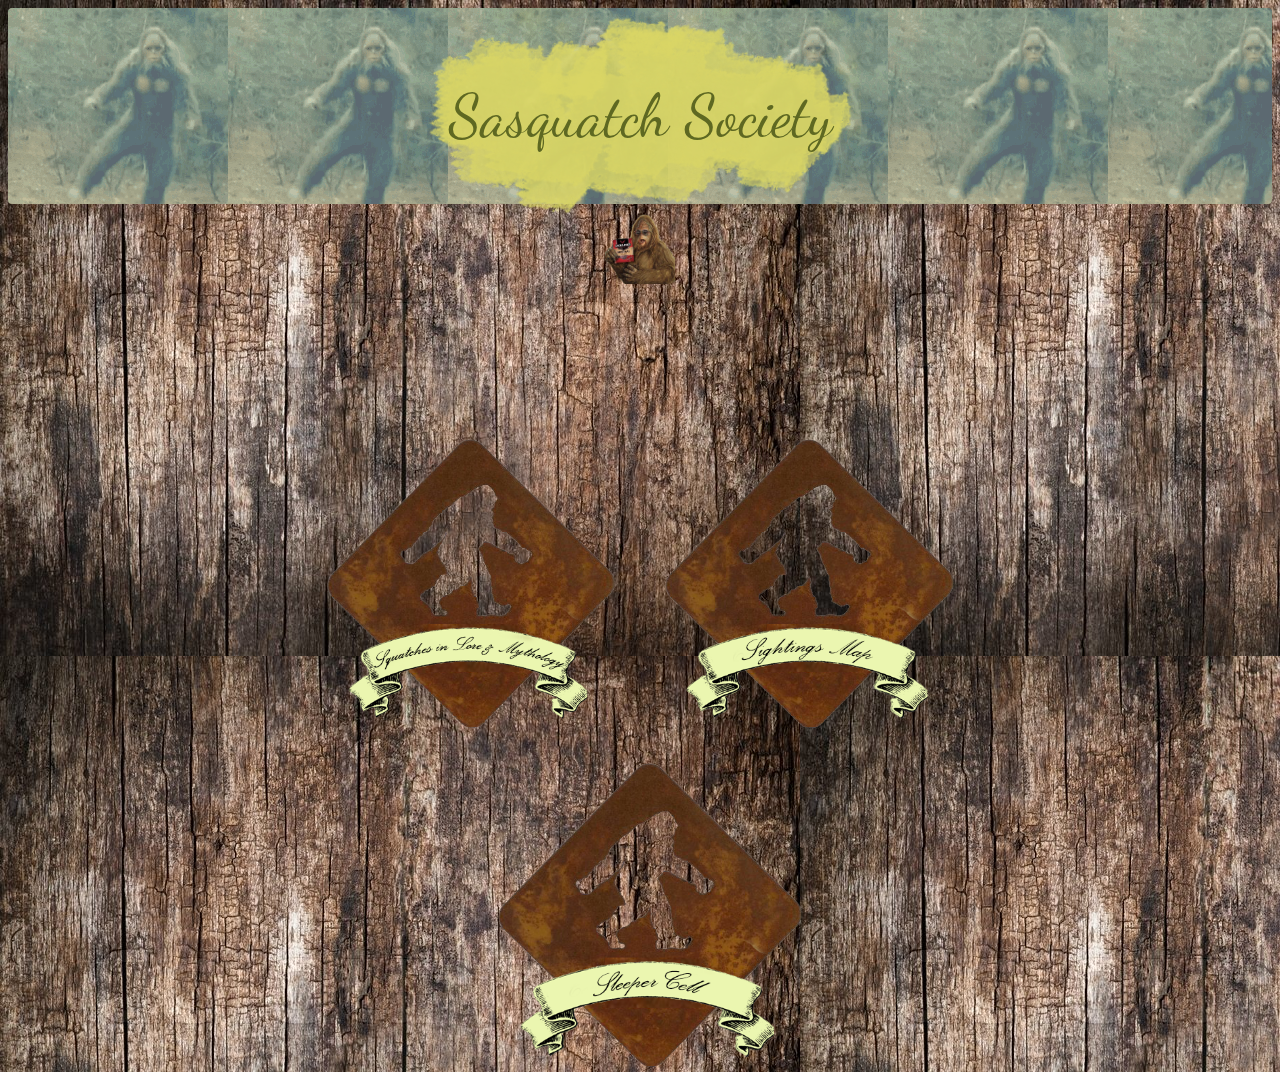
<file: index.html>
<!DOCTYPE html>
    <html>
        <head>
            <link href="stylesheet.css" type "text/css" rel="stylesheet">
        </head>
        <body>
			<div class="grid spicy">
				<div class="box a background">
					<center>
							<div class="container">
								<img src="images/yellowhomemade.png" height="35%" width="35%">
								<div class="centered">
									<div class="headyboi">Sasquatch Society</div>
								</div>
							</div>
					</center>
				</div>
				<div class="box drop">
					<center>
						<div class="dropdown">
							<img src="images/dropdownicon.png" width="20%" height="20%">
							<div class="dropdown-content">
								<center>
									<a href="lore.html">Squatches in Lore</a>
									<a href="map.html">Sightings Map</a>
									<a href="sleepercell.html">Sleeper Cell</a>
								</center>
							</div>
						</div>
					</center>
				</div>
				<div class="box b">
					<center>
						<div class="grow">
							<a href="lore.html"><img src="images/sasquatchbutton.png" height="100%" width="100%"></a>
						</div>
					</center>
				</div>
				<div class="box c">
					<center>
						<div class="grow">
							<a href="map.html"><img src="images/sasquatchbutton3.png" height="100%" width="100%"></a>
						</div>
					</center>
				</div>
				<div class="box eh">
					<center>
						<div class="grow">
							<a href="sleepercell.html"><img src="images/sasquatchbutton4.png" height="50%" width="50%"></a>
						</div>
					</center>
				</div>
			</div>
        </body>
</file>
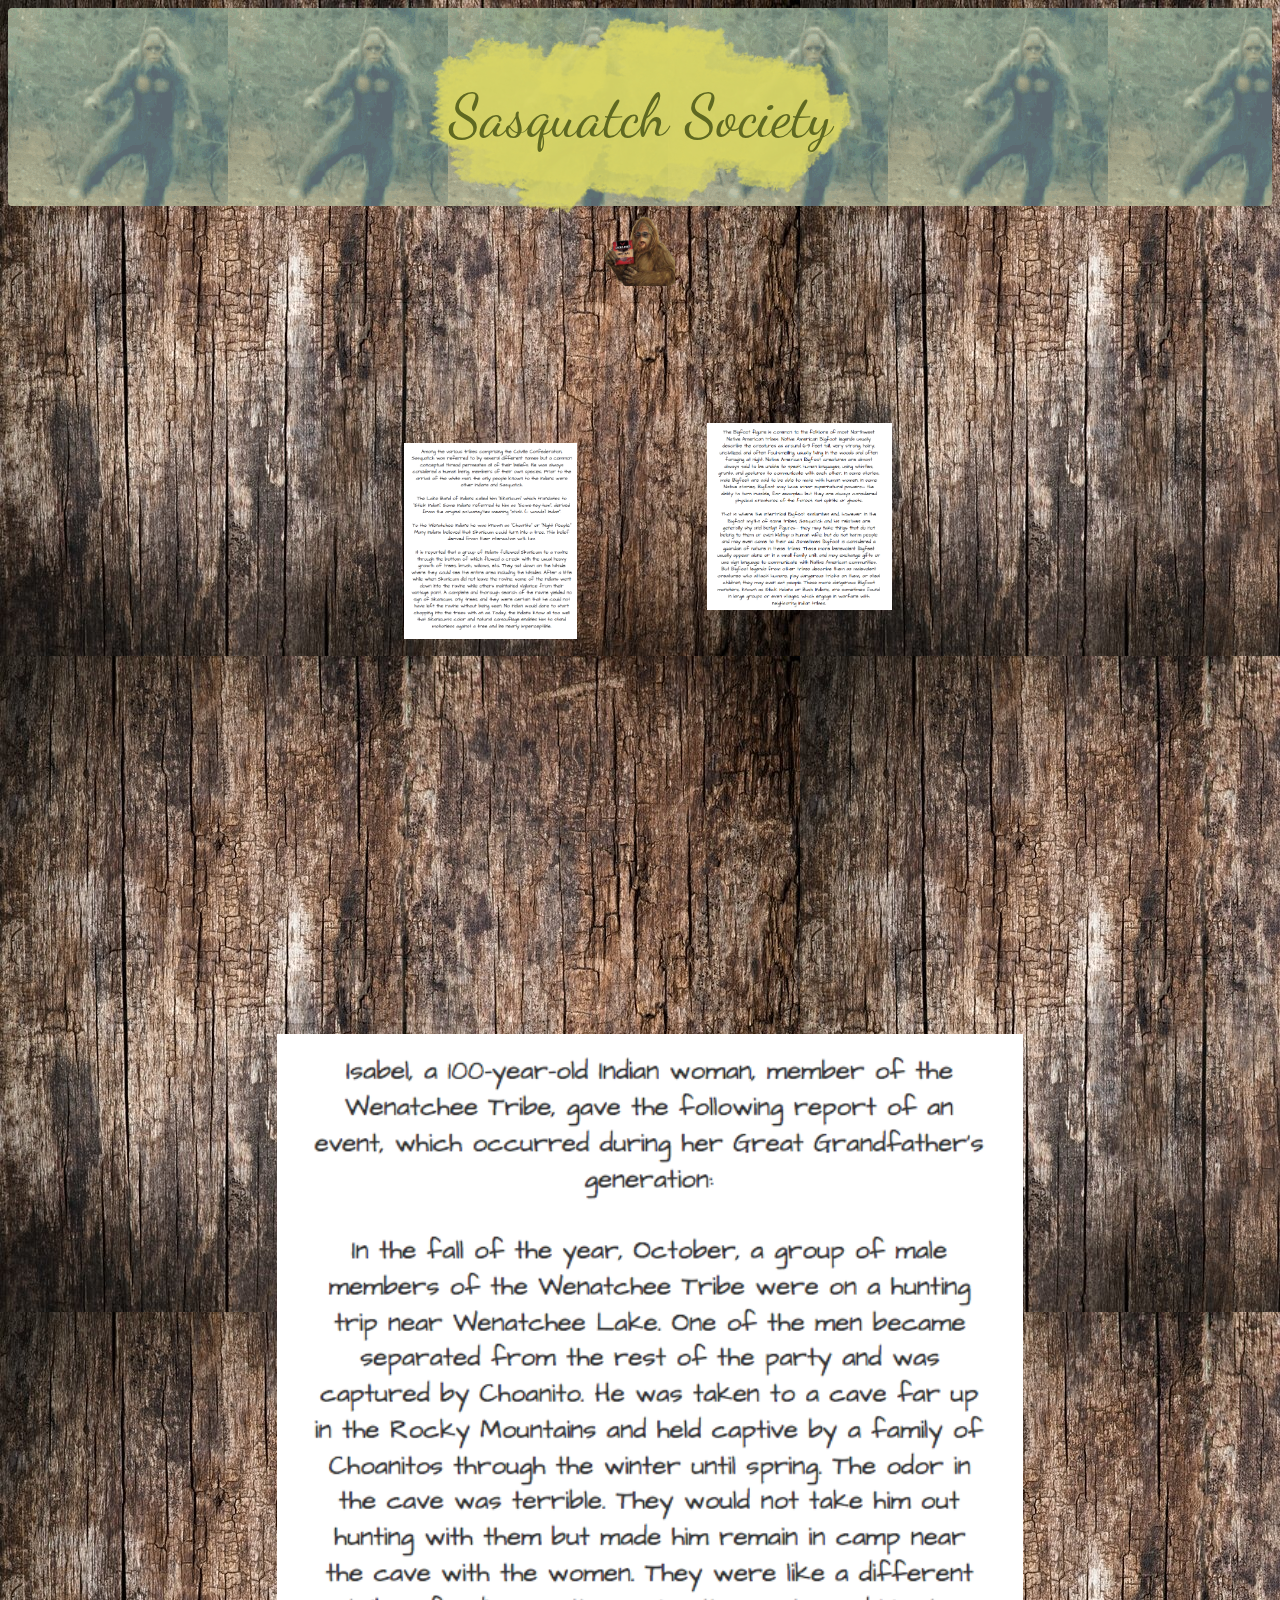
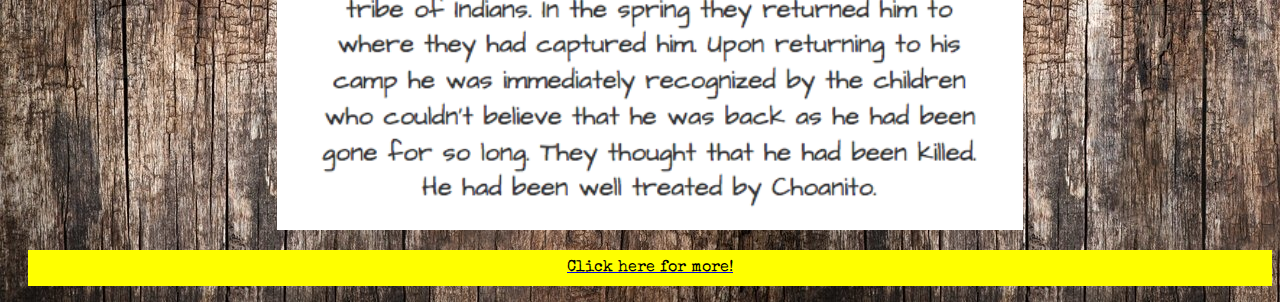
<file: lore.html>
<!DOCTYPE html>
    <html>
        <head>
            <link href="stylesheet.css" type "text/css" rel="stylesheet">
        </head>
		<body>
			<div class="gridsc">
				<div class="box a background">
					<center>
							<div class="container">
								<img src="images/yellowhomemade.png" height="35%" width="35%">
								<div class="centered">
									<div class="headyboi">Sasquatch Society</div>
								</div>
							</div>
					</center>
				</div>
				<div class="box drop">
					<center>
						<div class="dropdown">
							<img src="images/dropdownicon.png" width="20%" height="20%">
							<div class="dropdown-content">
								<center>
									<a href="index.html">Home</a>
									<a href="map.html">Sightings Map</a>
									<a href="sleepercell.html">Sleeper Cell</a>
								</center>
							</div>
						</div>
					</center>
				</div>
			<div class="box sc1">
				<center>
					<img src="images/story1.png" height="60%" width="60%">
				</center>
			</div>
			<br>
			<div="box sc2">
				<center>
					<img src="images/story2.png" height="60%" width="60%">
				</center>
			</div>
			<br>
			<div class="box sc3">
				<center>
					<img src="images/story3.png" height="60%" width="60%">
					<a href="http://www.native-languages.org/legends-bigfoot.htm">
						<p class="sctxt txt">
							Click here for more!
						</p>
					</a>
				</center>
			</div>
		</body>
	</html>
</file>
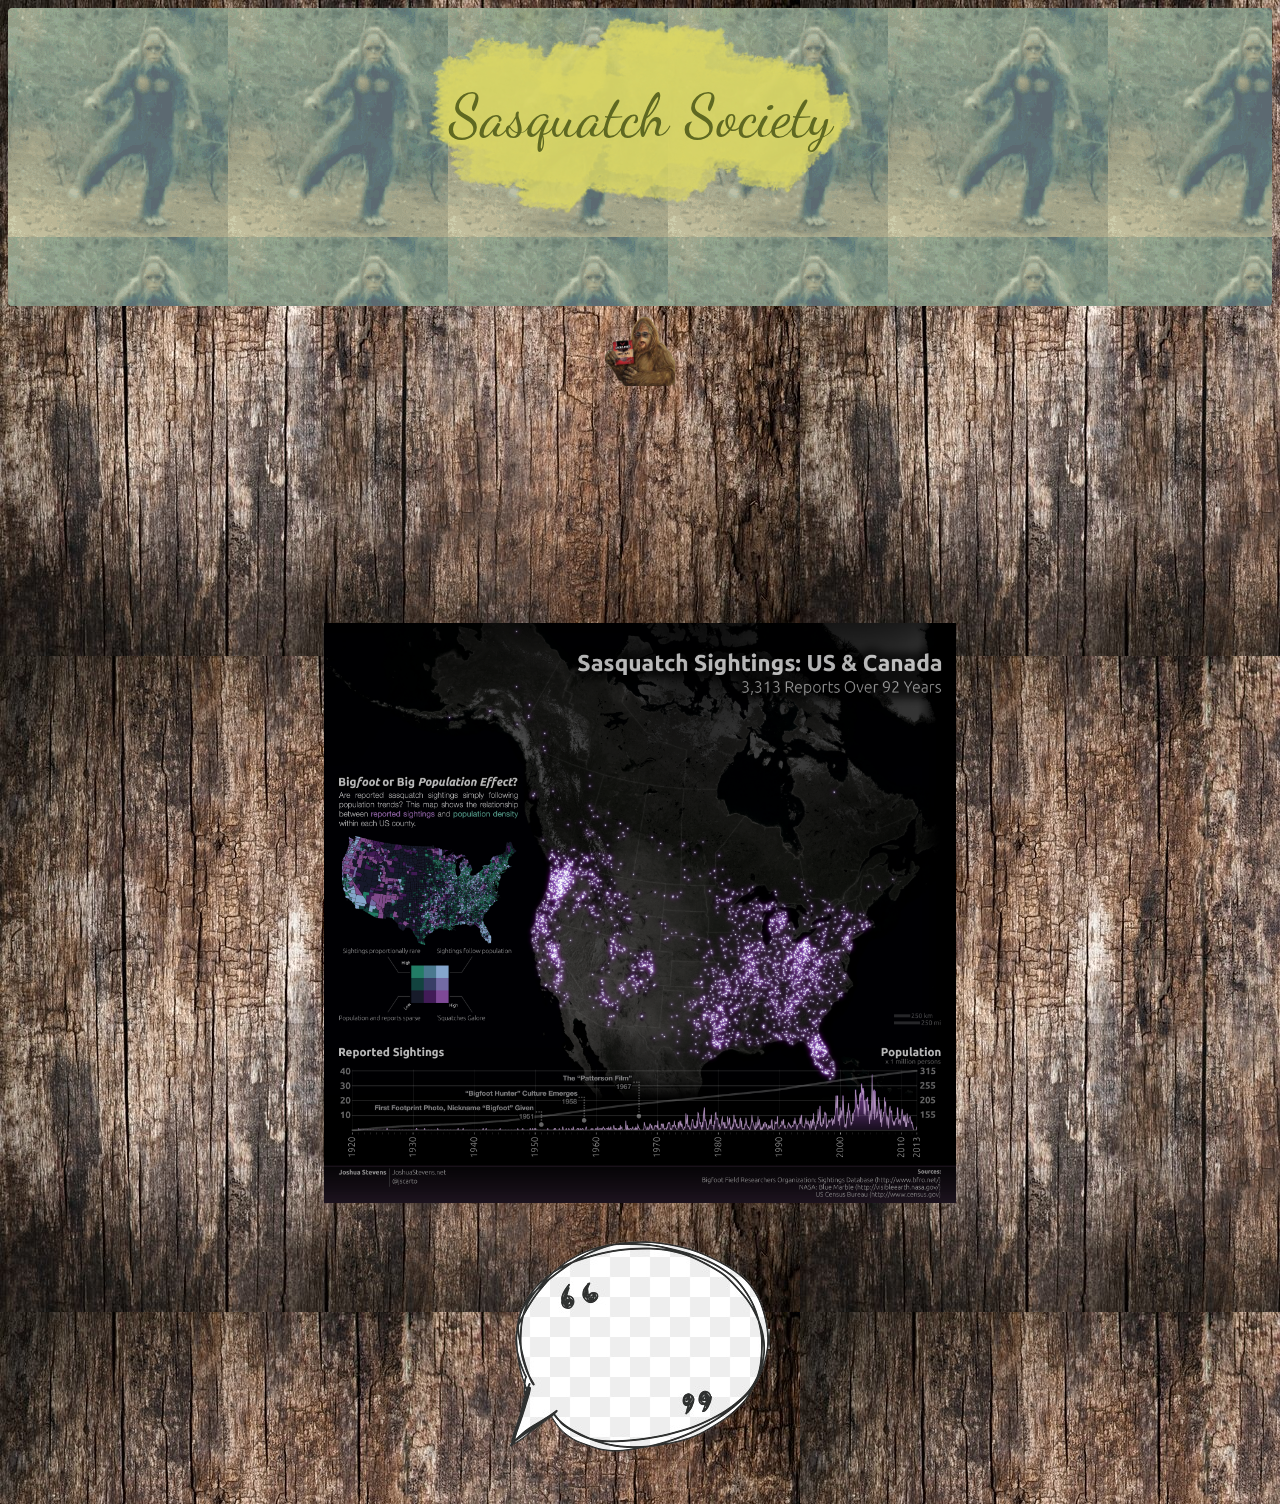
<file: map.html>
<!DOCTYPE html>
    <html>
        <head>
            <link href="stylesheet.css" type "text/css" rel="stylesheet">
        </head>
        <body>
			<div class="grid spicy">
				<div class="box a background">
					<center>
							<div class="container">
								<img src="images/yellowhomemade.png" height="35%" width="35%">
								<div class="centered">
									<div class="headyboi">Sasquatch Society</div>
								</div>
							</div>
					</center>
				</div>
				<div class="box drop">
					<center>
						<div class="dropdown">
							<img src="images/dropdownicon.png" width="20%" height="20%">
							<div class="dropdown-content">
								<center>
									<a href="index.html">Home</a>
									<a href="lore.html">Squatches in Lore</a>
									<a href="sleepercell.html">Sleeper Cell</a>
								</center>
							</div>
						</div>
					</center>
				</div>
				<div class="box f">
					<center>
						<img src="images/map.png" width="50%" height="50%">
					</center>
				</div>
				<div class="box g">
					<center>
						<div class="dropdown">
							<img src="images/textbub.png">
							<div class="dropdown-content">
								<center>
									<p class="bubtxt">
										Looking at this map, you can see that the second largest concentration of sasquatch sightings has occured along the western coast. Guess who lives along the western coast?<i> My brother!</i> This only strenghtens my claim that he is a sleeper cell. 
									</p>
								</center>
							</div>	
						</div>
					</center>
				</div>
		</body>
	</html>
</file>
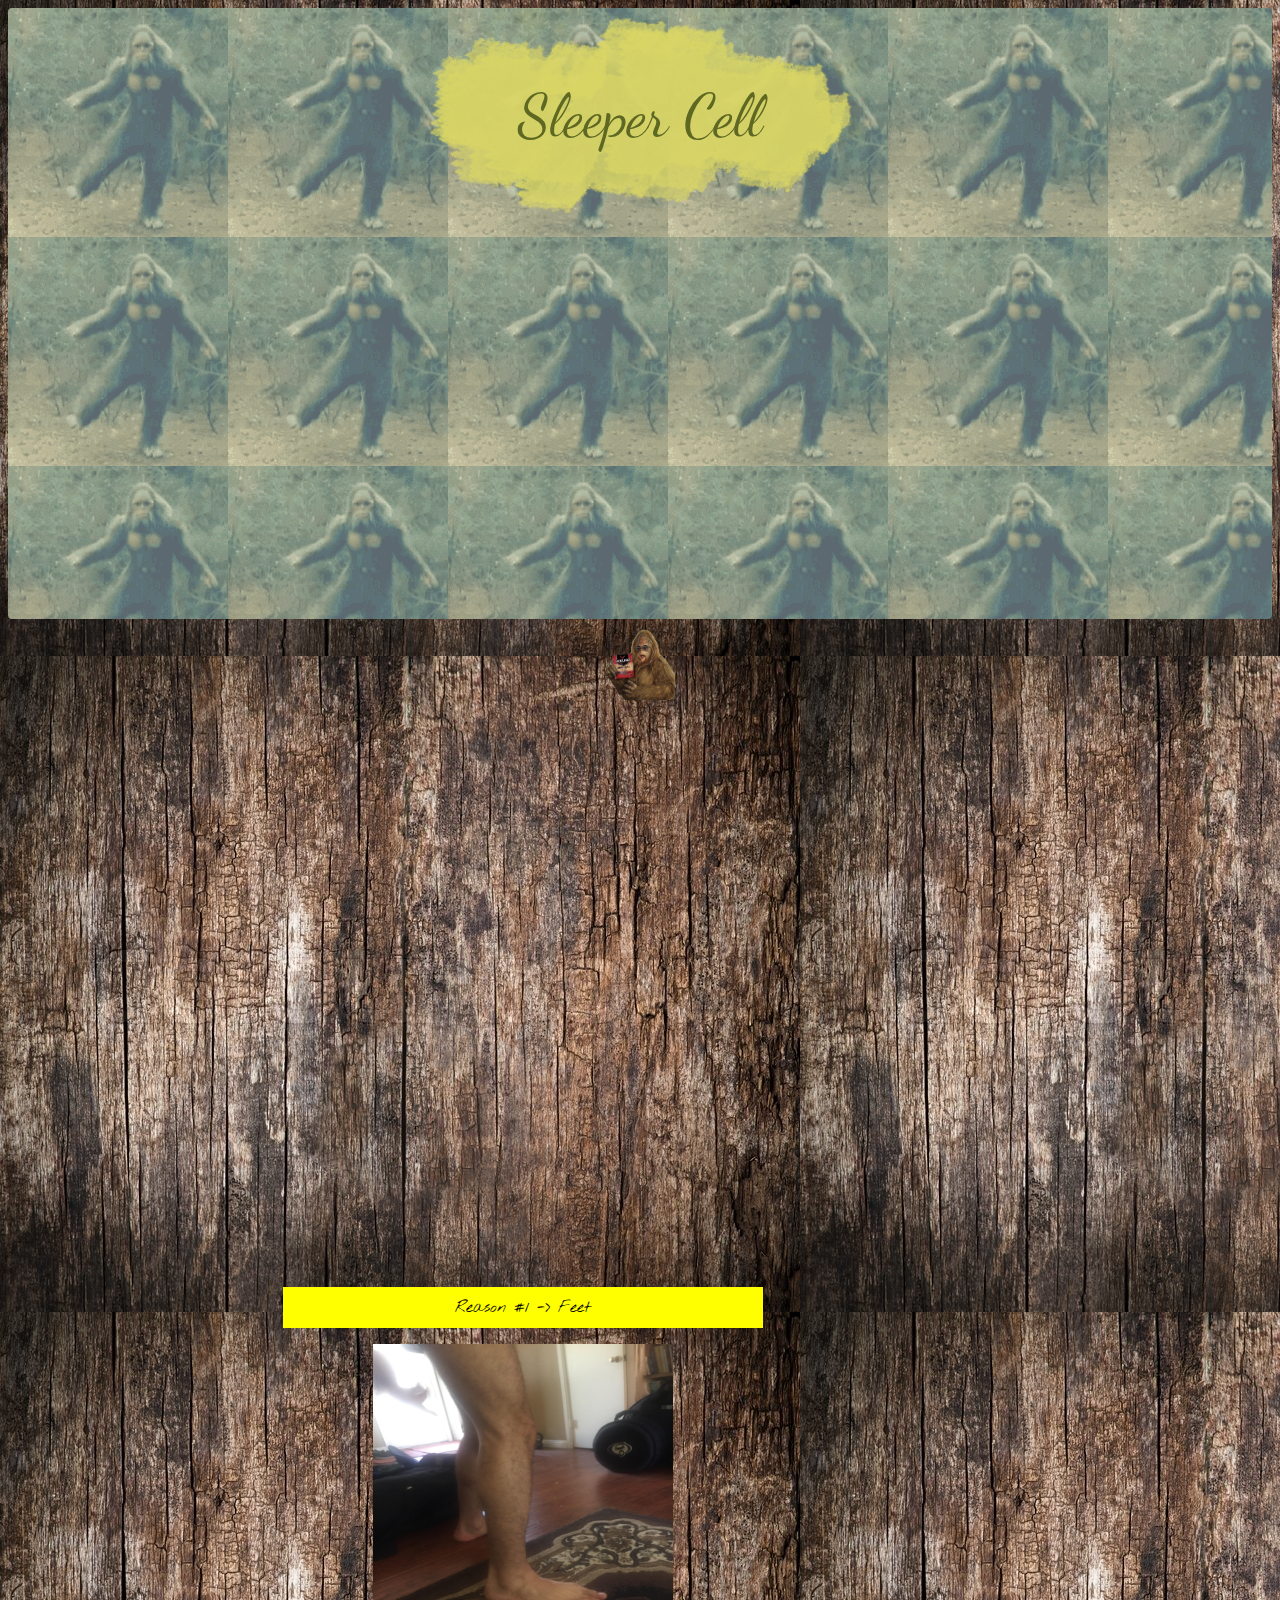
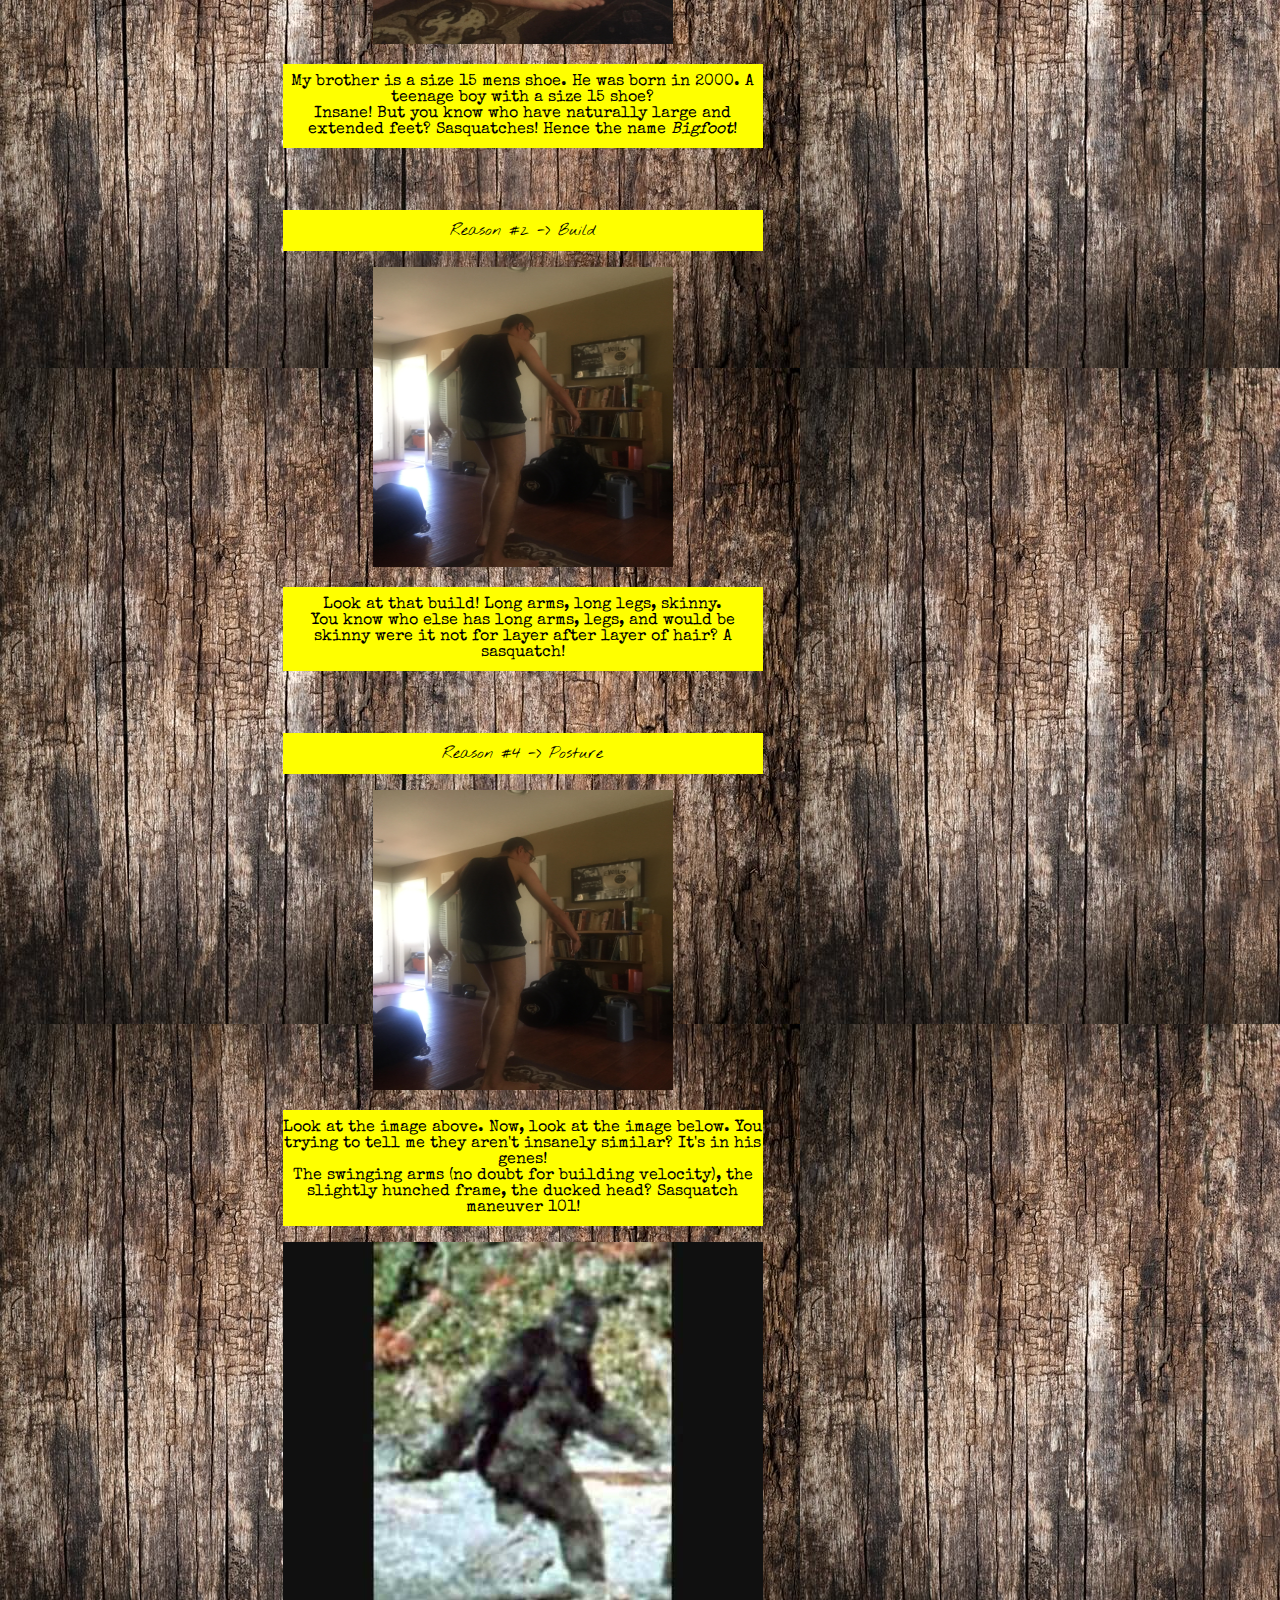
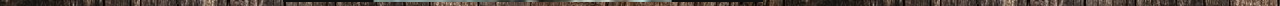
<file: sleepercell.html>
<!DOCTYPE html>
    <html>
        <head>
            <link href="stylesheet.css" type "text/css" rel="stylesheet">
        </head>
		<body>
			<div class="gridsc">
				<div class="box a background">
					<center>
							<div class="container">
								<img src="images/yellowhomemade.png" height="35%" width="35%">
								<div class="centered">
									<div class="headyboi">Sleeper Cell</div>
								</div>
							</div>
					</center>
				</div>
				<div class="box drop">
					<center>
						<div class="dropdown">
							<img src="images/dropdownicon.png" width="20%" height="20%">
							<div class="dropdown-content">
								<center>
									<a href="index.html">Home</a>
									<a href="lore.html">Squatches in Lore</a>
									<a href="map.html">Sightings Map</a>
								</center>
							</div>
						</div>
					</center>
				</div>
				<div class="box sc1">
					<center>
						<p class="schead txt">
							Reason #1 -> Feet
						</p>
						<img src="images/feet.jpg" width="300" height="300">
						<p class="sctxt txt">
							My brother is a size 15 mens shoe. He was born in 2000. A teenage boy with a size 15 shoe? <br>Insane! But you know who have naturally large and extended feet? Sasquatches! Hence the name <i>Bigfoot</i>!
						</p>
					</center>
				</div>
				<div class="box sc2">
					<center>
						<p class="schead txt">
							Reason #2 -> Build
						</p>
						<img src="images/build.jpg" width="300" height="300">
						<p class="sctxt txt">
							Look at that build! Long arms, long legs, skinny.<br> You know who else has long arms, legs, and would be skinny were it not for layer after layer of hair? A sasquatch!
						</p>
					</center>
				</div>
				<div class="box sc3">
					<center>
						<p class="schead txt">
							Reason #4 -> Posture
						</p>
						<img src="images/build.jpg" width="300" height="300">
						<p class="sctxt txt">
							Look at the image above. Now, look at the image below. You trying to tell me they aren't insanely similar? It's in his genes!<br> The swinging arms (no doubt for building velocity), the slightly hunched frame, the ducked head? Sasquatch maneuver 101! 
						</p>
						<img src="images/squatchwalker.jpg">
					</center>
				</div>
			</div>
		</body>
	</html>
</file>
<file: stylesheet.css>
.headyboi{
	font-family: "Dancing Script";
	font-size: 60px;
	color: #5e6822;
}
body {
	background:url('images/yEET.jpg');
}
.grid {
  border: 3px transparent;
  height: 100%;
  width: 100%;
  display: grid;
  grid-template-columns: 1fr 1fr 1fr 1fr;
  grid-template-rows: 20% 20% 1fr 1fr;
  grid-row-gap: 10px;
  grid-column-gap: 10px;
  }

.box {
  background-color: transparent;
  color: transparent;
  border-radius: 4px;
  border: 2px transparent;
}

.a {
	grid-column-start: 1;
	grid-column-end: span 4;
	grid-row-start: 1;
	grid-row-end: 1;
}
.drop {
	grid-column-start: 1;
	grid-column-end: span 4;
	grid-row-start: 2;
	grid-row-end: 2;
}
.b {
	grid-column-start: 2;
	grid-column-end: 3;
	grid-row-start: 3;
	grid-row-end: 3;
	margin-right: 20px;
	margin-top: 20px;
}
.c {
	grid-column-start: 3;
	grid-column-end: 4;
	grid-row-start: 3;
	grid-row-end: 3;
	margin-left: 20px;
	margin-top: 20px;
}
.d {
	grid-column-start: 2;
	grid-column-end: 3;
	grid-row-start: 4;
	grid-row-end: 4;
	margin-right: 20px;
	margin-top: 20px;
}
.e {
	grid-column-start: 3;
	grid-column-end: 4;
	grid-row-start: 4;
	grid-row-end: 4;
	margin-left: 20px;
	margin-top: 20px;
}
.f {
	grid-column-start: 1;
	grid-column-end: span 4;
	grid-row-start: 3;
	grid-row-end: 3;
}
.g {
	grid-column-start: 1;
	grid-column-end: span 4;
	grid-row-start: 4;
	grid-row-end: 4;
}
.small { width: 600px; }
.grow { transition: all .2s ease-in-out; }
.grow:hover { transform: scale(1.1); }

.background { 
	background:url('images/bigfootbckgrnd.gif');
	background-color: rgba(255,255,255,0.36);
	background-repeat: xy;
	background-blend-mode: lighten;
}
.bubtxt {
	font-family: Special Elite;
	size: 150px;
	color: #051030;
}

@font-face {
    font-family: "Amatic";
    src: url(fonts/AmaticSC-Regular.ttf);
}
@font-face {
    font-family: "Amatic Bold";
    src: url(fonts/AmaticSC-Bold.ttf);
}
@font-face {
    font-family: "Alex Brush";
    src: url(fonts/AlexBrush-Regular.ttf);
}
@font-face {
    font-family: "Dancing Script Bold";
    src: url(fonts/DancingScript-Bold.ttf);
}
@font-face {
    font-family: "Dancing Script";
    src: url(fonts/DancingScript-Regular.ttf);
}
@font-face {
    font-family: "Homemade Apple";
    src: url(fonts/HomemadeApple-Regular.ttf);
}
@font-face {
    font-family: "Marck Script";
    src: url(fonts/MarckScript-Regular.ttf);
}
@font-face {
    font-family: "Monoton";
    src: url(fonts/Monoton-Regular.ttf);
}
@font-face {
    font-family: "Niconne";
    src: url(fonts/Niconne-Regular.ttf);
}
@font-face {
    font-family: "NYCD";
    src: url(fonts/NothingYouCouldDo.ttf);
}
@font-face {
    font-family: "Special Elite";
    src: url(fonts/SpecialElite-Regular.ttf);
}
.light {
    opacity: 0.5;
    filter: alpha(opacity=50); /* For IE8 and earlier */
	z-index: 2
}
.container {
	position: relative;
	text-align: center;
    color: black;
}
.centered {
    position: absolute;
    top: 50%;
    left: 50%;
    transform: translate(-50%, -50%);
}
.historybackground { 
	background:url('images/flags.gif');
	background-color: rgba(255,255,255,0.36);
	background-repeat: xy;
	background-blend-mode: lighten;
	z-index: -2;
}
.description {
	font-family: "Albertshal";
	size: 96px;
	color: #394a66;
	font-weight: bold;
}


/* The container <div> - needed to position the dropdown content */
.dropdown {
    position: relative;
    display: inline-block;
}

/* Dropdown Content (Hidden by Default) */
.dropdown-content {
    display: none;
    position: absolute center;
    background-color: #d0d65e;
    min-width: 160px;
    box-shadow: 0px 8px 16px 0px rgba(0,0,0,0.2);
    z-index: 1;
	padding-top: 20px;
	padding-bottom: 20px;
}

/* Links inside the dropdown */
.dropdown-content a {
    color: grey;
    padding: 12px 16px;
    text-decoration: none;
    display: block;
	font-family: Albertshal;
}

/* Change color of dropdown links on hover */
.dropdown-content a:hover {background-color: black}

/* Show the dropdown menu on hover */
.dropdown:hover .dropdown-content {
    display: block;
}

.dropdown:hover .dropdown-content {
    display: block;
}

/* Change the background color of the dropdown button when the dropdown content is shown */
.dropdown:hover .dropbtn {
    background-color: #3e8e41;
}
.daraback {
	background:url('images/woodyboi.jpg'); 
	background-color: rgba(255,255,255,0.5);
	background-repeat: x;
	background-blend-mode: lighten;
}
.bannertxt {
	font-family: "Pacifico";
	size: 28px;
	color: #4e773b;
	z-index: 1;
}
.noelback {
	background:url('images/noelbackground.jpg'); 
	background-color: rgba(255,255,255,0.5);
	background-size: 100% 100%;
	background-blend-mode: lighten;
}
.humback { 
	background:url('images/noelheader.gif');
	background-color: rgba(255,255,255,0.36);
	background-repeat: xy;
	background-blend-mode: lighten;
	z-index: -2;
}
.top-center {
    position: absolute;
    top: 0%;
    left: 50%;
    transform: translate(-50%, 50%);
}
.w {
	color: #202a3a;
}
.bannertxt2 {
	font-family: "Pacifico";
	size: 200px;
	color: #4e773b;
	z-index: 1;
}
.backgroundns { 
	background:url('images/noelsplash.jpg');
	background-color: rgba(255,255,255,0.36);
	background-repeat: xy;
	background-blend-mode: lighten;
	z-index: -2;
}
.backgroundds {
	background:url('images/historybackground.jpg');
	background-color: rgba(255,255,255,0.36);
	background-size: 100% 100%;
	background-blend-mode: lighten;
	z-index: -2;
}
.gridsc {
  border: 3px transparent;
  height: 100%;
  width: 100%;
  display: grid;
  grid-template-columns: 1fr 1fr 1fr 1fr;
  grid-template-rows: 20% 20% 1fr 1fr 1fr;
  grid-row-gap: 10px;
  grid-column-gap: 10px;
  }
.sc1 {
	grid-column-start: 2;
	grid-column-end: 3;
	grid-row-start: 3;
	grid-row-end: 3;
	margin-left: 20px;
	margin-top: 20px;
}
.sc2 {
	grid-column-start: 2;
	grid-column-end: 3;
	grid-row-start: 4;
	grid-row-end: 4;
	margin-left: 20px;
	margin-top: 20px;
}
.sc3 {
	grid-column-start: 2;
	grid-column-end: 3;
	grid-row-start: 5;
	grid-row-end: 5;
	margin-left: 20px;
	margin-top: 20px;
}
.schead {
	font-family: NYCD;
	size: 175px;
	color: black;
}
.sctxt {
	font-family: Special Elite;
	size: 40px;
	color: black;
}
.eh {
	grid-column-start: 2;
	grid-column-end: span 2;
	grid-row-start: 4;
	grid-row-end: 4;
	margin-left: 20px;
	margin-top: 20px;
}
.txt {
	background-color: yellow;
	padding-top: 10px;
	padding-bottom: 10px;
}
</file>
